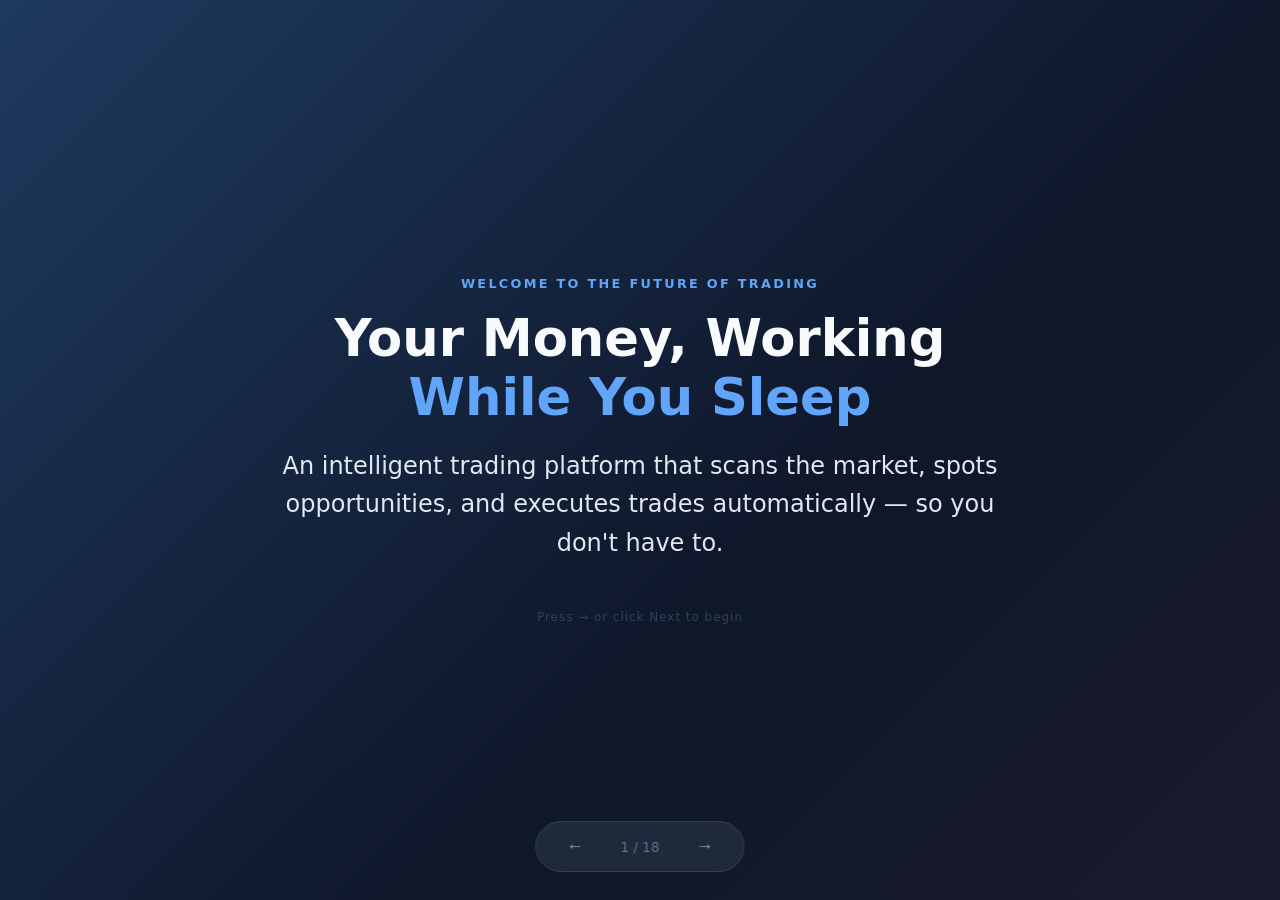
<file: presentations/deck-beginner.html>
<!DOCTYPE html>
<html lang="en">
<head>
<meta charset="UTF-8">
<meta name="viewport" content="width=device-width, initial-scale=1.0">
<title>Trade Advisor – Beginner Deck</title>
<style>
  * { box-sizing: border-box; margin: 0; padding: 0; }

  body {
    font-family: 'Segoe UI', system-ui, sans-serif;
    background: #0f172a;
    color: #f8fafc;
    height: 100vh;
    overflow: hidden;
    user-select: none;
  }

  /* ── slide container ── */
  #deck { width: 100vw; height: 100vh; position: relative; }

  .slide {
    position: absolute; inset: 0;
    display: flex; flex-direction: column;
    justify-content: center; align-items: center;
    padding: 60px 80px;
    opacity: 0; pointer-events: none;
    transition: opacity 0.4s ease;
    text-align: center;
  }
  .slide.active { opacity: 1; pointer-events: all; }

  /* ── backgrounds ── */
  .bg-hero    { background: linear-gradient(135deg, #1e3a5f 0%, #0f172a 60%, #1a1a2e 100%); }
  .bg-problem { background: linear-gradient(135deg, #2d1b1b 0%, #0f172a 60%); }
  .bg-solution{ background: linear-gradient(135deg, #1b2d1b 0%, #0f172a 60%); }
  .bg-feature { background: linear-gradient(135deg, #1e2a4a 0%, #0f172a 60%); }
  .bg-ai      { background: linear-gradient(135deg, #2d1b3d 0%, #0f172a 60%); }
  .bg-safety  { background: linear-gradient(135deg, #1b2d2d 0%, #0f172a 60%); }
  .bg-cta     { background: linear-gradient(135deg, #1e3a1e 0%, #0f172a 60%); }

  /* ── typography ── */
  .eyebrow {
    font-size: 0.8rem; letter-spacing: 0.18em; text-transform: uppercase;
    color: #60a5fa; margin-bottom: 18px; font-weight: 600;
  }
  h1 { font-size: clamp(2rem, 4vw, 3.2rem); font-weight: 800; line-height: 1.15; margin-bottom: 20px; }
  h2 { font-size: clamp(1.6rem, 3vw, 2.4rem); font-weight: 700; line-height: 1.2; margin-bottom: 16px; }
  h3 { font-size: 1.1rem; font-weight: 700; margin-bottom: 8px; color: #93c5fd; }
  p  { font-size: clamp(1rem, 1.6vw, 1.2rem); line-height: 1.7; color: #cbd5e1; max-width: 820px; }
  .big { font-size: clamp(1.2rem, 2.2vw, 1.5rem); color: #e2e8f0; max-width: 760px; line-height: 1.6; }

  .accent { color: #60a5fa; }
  .green  { color: #4ade80; }
  .yellow { color: #fbbf24; }
  .red    { color: #f87171; }
  .purple { color: #c084fc; }

  /* ── tag pill ── */
  .tag {
    display: inline-block; padding: 5px 14px;
    border-radius: 99px; font-size: 0.8rem; font-weight: 600;
    margin: 4px;
  }
  .tag-blue   { background: #1e40af22; border: 1px solid #3b82f6; color: #93c5fd; }
  .tag-green  { background: #16653422; border: 1px solid #22c55e; color: #86efac; }
  .tag-purple { background: #4c1d9522; border: 1px solid #a855f7; color: #d8b4fe; }
  .tag-yellow { background: #78350f22; border: 1px solid #f59e0b; color: #fde68a; }

  /* ── cards ── */
  .cards { display: flex; gap: 24px; margin-top: 32px; flex-wrap: wrap; justify-content: center; width: 100%; }
  .card {
    background: #ffffff0a; border: 1px solid #ffffff18;
    border-radius: 16px; padding: 28px 24px;
    flex: 1; min-width: 200px; max-width: 280px;
    text-align: left; backdrop-filter: blur(6px);
  }
  .card-icon { font-size: 2rem; margin-bottom: 12px; }
  .card p { font-size: 0.9rem; color: #94a3b8; margin-top: 6px; }

  /* ── step flow ── */
  .steps { display: flex; gap: 0; align-items: flex-start; margin-top: 36px; flex-wrap: wrap; justify-content: center; }
  .step { display: flex; flex-direction: column; align-items: center; max-width: 160px; }
  .step-num {
    width: 48px; height: 48px; border-radius: 50%;
    background: #3b82f6; color: white; font-weight: 800; font-size: 1.2rem;
    display: flex; align-items: center; justify-content: center;
    margin-bottom: 12px; flex-shrink: 0;
  }
  .step-label { font-size: 0.9rem; color: #cbd5e1; text-align: center; line-height: 1.4; }
  .step-arrow { font-size: 1.5rem; color: #475569; margin: 0 8px; padding-top: 14px; flex-shrink: 0; }

  /* ── comparison table ── */
  .compare { display: grid; grid-template-columns: 1fr 1fr; gap: 24px; margin-top: 32px; width: 100%; max-width: 800px; }
  .compare-col { background: #ffffff08; border-radius: 16px; padding: 28px; text-align: left; }
  .compare-col h3 { margin-bottom: 16px; }
  .compare-col ul { list-style: none; }
  .compare-col li { padding: 8px 0; border-bottom: 1px solid #ffffff10; font-size: 0.95rem; color: #94a3b8; }
  .compare-col li:last-child { border-bottom: none; }
  .compare-col li::before { margin-right: 8px; }
  .col-bad  li::before { content: "✗"; color: #f87171; }
  .col-good li::before { content: "✓"; color: #4ade80; }

  /* ── stat blocks ── */
  .stats { display: flex; gap: 24px; margin-top: 32px; flex-wrap: wrap; justify-content: center; }
  .stat {
    background: #ffffff0a; border: 1px solid #ffffff18;
    border-radius: 16px; padding: 28px 32px; min-width: 160px;
  }
  .stat-num { font-size: 2.5rem; font-weight: 800; color: #60a5fa; }
  .stat-label { font-size: 0.85rem; color: #64748b; margin-top: 4px; }

  /* ── big quote ── */
  .quote {
    font-size: clamp(1.2rem, 2vw, 1.6rem); font-style: italic;
    color: #e2e8f0; max-width: 760px; line-height: 1.7;
    border-left: 4px solid #3b82f6; padding-left: 28px; text-align: left;
    margin-top: 28px;
  }

  /* ── timeline ── */
  .timeline { display: flex; flex-direction: column; gap: 16px; margin-top: 28px; width: 100%; max-width: 700px; text-align: left; }
  .tl-row { display: flex; align-items: flex-start; gap: 20px; }
  .tl-dot { width: 36px; height: 36px; border-radius: 50%; background: #3b82f6; flex-shrink: 0; display: flex; align-items: center; justify-content: center; font-weight: 700; font-size: 0.85rem; }
  .tl-body h3 { margin-bottom: 4px; font-size: 1rem; color: #e2e8f0; }
  .tl-body p  { font-size: 0.88rem; color: #64748b; margin: 0; }

  /* ── pricing ── */
  .pricing { display: flex; gap: 24px; margin-top: 32px; flex-wrap: wrap; justify-content: center; }
  .plan {
    background: #ffffff08; border: 1px solid #ffffff18;
    border-radius: 20px; padding: 32px 28px; min-width: 220px; max-width: 260px;
    text-align: left; position: relative;
  }
  .plan.featured { border-color: #3b82f6; background: #1e3a8a18; }
  .plan-badge {
    position: absolute; top: -14px; left: 50%; transform: translateX(-50%);
    background: #3b82f6; color: white; font-size: 0.75rem; font-weight: 700;
    padding: 4px 14px; border-radius: 99px; white-space: nowrap;
  }
  .plan-name { font-size: 0.8rem; text-transform: uppercase; letter-spacing: 0.1em; color: #64748b; margin-bottom: 8px; }
  .plan-price { font-size: 2.4rem; font-weight: 800; color: #f8fafc; }
  .plan-price span { font-size: 1rem; font-weight: 400; color: #64748b; }
  .plan-features { list-style: none; margin-top: 20px; }
  .plan-features li { padding: 7px 0; border-bottom: 1px solid #ffffff08; font-size: 0.88rem; color: #94a3b8; }
  .plan-features li::before { content: "✓ "; color: #4ade80; }

  /* ── nav ── */
  #nav {
    position: fixed; bottom: 28px; left: 50%; transform: translateX(-50%);
    display: flex; align-items: center; gap: 16px;
    background: #1e293b; border: 1px solid #334155;
    border-radius: 99px; padding: 10px 20px;
    backdrop-filter: blur(12px); z-index: 100;
  }
  #nav button {
    background: none; border: none; color: #94a3b8;
    font-size: 1.1rem; cursor: pointer; padding: 4px 10px; border-radius: 6px;
    transition: color 0.2s, background 0.2s;
  }
  #nav button:hover { color: #f8fafc; background: #334155; }
  #counter { font-size: 0.85rem; color: #64748b; min-width: 60px; text-align: center; }

  .slide-num {
    position: fixed; top: 24px; right: 32px;
    font-size: 0.75rem; color: #334155; letter-spacing: 0.1em;
  }

  /* ── logo bar ── */
  .logo-bar {
    position: fixed; top: 24px; left: 32px;
    font-size: 0.9rem; font-weight: 700; color: #3b82f6;
    letter-spacing: 0.05em;
  }

  /* progress bar */
  #progress {
    position: fixed; top: 0; left: 0; height: 3px;
    background: #3b82f6; transition: width 0.3s ease;
  }

  /* keyboard hint */
  .hint { font-size: 0.75rem; color: #334155; margin-top: 48px; letter-spacing: 0.08em; }

  /* ── visual blocks ── */
  .icon-row { display: flex; gap: 32px; margin-top: 28px; flex-wrap: wrap; justify-content: center; }
  .icon-block { text-align: center; }
  .icon-block .big-icon { font-size: 3rem; margin-bottom: 10px; }
  .icon-block p { font-size: 0.85rem; color: #64748b; max-width: 120px; margin: 0 auto; }

  .highlight-box {
    background: #1e3a8a22; border: 1px solid #3b82f640;
    border-radius: 16px; padding: 28px 36px; margin-top: 28px;
    max-width: 760px; text-align: left;
  }
  .highlight-box p { color: #93c5fd; font-size: 1.05rem; }

  /* bot diagram */
  .bot-diagram { display: flex; gap: 24px; margin-top: 32px; flex-wrap: wrap; justify-content: center; align-items: center; }
  .bot-box {
    background: #ffffff0a; border: 2px solid;
    border-radius: 16px; padding: 24px 20px; min-width: 180px; max-width: 200px;
    text-align: center;
  }
  .bot-box.entry  { border-color: #3b82f6; }
  .bot-box.exit   { border-color: #f59e0b; }
  .bot-box.brown  { border-color: #4ade80; }
  .bot-box .bot-icon { font-size: 2.2rem; margin-bottom: 10px; }
  .bot-box h3 { font-size: 0.95rem; margin-bottom: 6px; }
  .bot-box p { font-size: 0.8rem; color: #64748b; margin: 0; }
  .bot-arrow { font-size: 1.8rem; color: #334155; }

  @media (max-width: 700px) {
    .slide { padding: 40px 28px; }
    .compare { grid-template-columns: 1fr; }
    .cards { flex-direction: column; align-items: center; }
    .bot-diagram { flex-direction: column; }
  }
</style>
</head>
<body>

<div id="progress"></div>
<div class="logo-bar">Trade Advisor</div>
<div class="slide-num" id="slide-num">01 / 18</div>

<div id="deck">

  <!-- ── 1. HERO ── -->
  <div class="slide bg-hero active">
    <div class="eyebrow">Welcome to the Future of Trading</div>
    <h1>Your Money, Working<br><span class="accent">While You Sleep</span></h1>
    <p class="big">An intelligent trading platform that scans the market, spots opportunities, and executes trades automatically — so you don't have to.</p>
    <div class="hint">Press → or click Next to begin</div>
  </div>

  <!-- ── 2. WHAT IS THE STOCK MARKET ── -->
  <div class="slide bg-feature">
    <div class="eyebrow">Quick Context</div>
    <h2>Stocks: A 30-Second Primer</h2>
    <p class="big">When you buy a share of a company, you own a tiny piece of it. If the company grows, your share is worth more. People trade these shares every day to profit from price movements.</p>
    <div class="cards">
      <div class="card">
        <div class="card-icon">🏢</div>
        <h3>Companies list on exchanges</h3>
        <p>Like Amazon, Apple, Tesla — all publicly traded</p>
      </div>
      <div class="card">
        <div class="card-icon">📈</div>
        <h3>Prices move constantly</h3>
        <p>Driven by news, earnings, sentiment, supply & demand</p>
      </div>
      <div class="card">
        <div class="card-icon">⏰</div>
        <h3>Market hours matter</h3>
        <p>US markets are open 9:30 AM – 4:00 PM EST, Monday–Friday</p>
      </div>
    </div>
  </div>

  <!-- ── 3. THE PROBLEM ── -->
  <div class="slide bg-problem">
    <div class="eyebrow">The Challenge</div>
    <h2>Why Most Retail Traders <span class="red">Struggle</span></h2>
    <div class="compare">
      <div class="compare-col col-bad">
        <h3 class="red">Manual Trading Pitfalls</h3>
        <ul>
          <li>You can't watch 500 stocks at once</li>
          <li>Emotions lead to poor decisions</li>
          <li>Miss entries while at work</li>
          <li>Forget to set stop-losses</li>
          <li>No consistent system</li>
          <li>Exhausting to track exits</li>
        </ul>
      </div>
      <div class="compare-col col-good">
        <h3 class="green">What You Actually Need</h3>
        <ul>
          <li>Scan the whole market instantly</li>
          <li>Rules-based, emotion-free decisions</li>
          <li>Execute trades even when you're away</li>
          <li>Automatic stop-loss protection</li>
          <li>A consistent, tested strategy</li>
          <li>Auto-close positions at the right time</li>
        </ul>
      </div>
    </div>
  </div>

  <!-- ── 4. WHAT IS AUTOMATED TRADING ── -->
  <div class="slide bg-feature">
    <div class="eyebrow">The Concept</div>
    <h2>What Is <span class="accent">Automated Trading?</span></h2>
    <p class="big">It's software that watches the market, applies your rules, and places orders on your behalf — faster and more consistently than any human could.</p>
    <div class="icon-row" style="margin-top: 40px;">
      <div class="icon-block">
        <div class="big-icon">👁️</div>
        <p>Scans thousands of stocks in real time</p>
      </div>
      <div class="icon-block">
        <div class="big-icon">🧠</div>
        <p>Applies rules &amp; AI analysis</p>
      </div>
      <div class="icon-block">
        <div class="big-icon">⚡</div>
        <p>Executes orders in milliseconds</p>
      </div>
      <div class="icon-block">
        <div class="big-icon">🛡️</div>
        <p>Enforces your risk limits</p>
      </div>
    </div>
    <div class="highlight-box">
      <p>Think of it like a <strong>personal trading assistant</strong> that never sleeps, never panics, and never forgets your rules.</p>
    </div>
  </div>

  <!-- ── 5. INTRODUCING TRADE ADVISOR ── -->
  <div class="slide bg-solution">
    <div class="eyebrow">Introducing the Platform</div>
    <h2>Meet <span class="green">Trade Advisor</span></h2>
    <p class="big">A cloud-based SaaS platform that gives regular investors access to professional-grade automated trading tools — without needing to write a single line of code.</p>
    <div class="stats">
      <div class="stat">
        <div class="stat-num">3</div>
        <div class="stat-label">Smart Trading Bots</div>
      </div>
      <div class="stat">
        <div class="stat-num">24/7</div>
        <div class="stat-label">Market Monitoring</div>
      </div>
      <div class="stat">
        <div class="stat-num">AI</div>
        <div class="stat-label">Powered Analysis</div>
      </div>
      <div class="stat">
        <div class="stat-num">1-click</div>
        <div class="stat-label">Strategy Launch</div>
      </div>
    </div>
  </div>

  <!-- ── 6. THREE BOTS ── -->
  <div class="slide bg-feature">
    <div class="eyebrow">Platform Architecture — Simply Explained</div>
    <h2>Three Bots, <span class="accent">One Platform</span></h2>
    <p>Each bot handles a different job. Together they cover the complete trading cycle.</p>
    <div class="bot-diagram">
      <div class="bot-box entry">
        <div class="bot-icon">🎯</div>
        <h3 style="color:#60a5fa">Entry Bot</h3>
        <p>Spots and enters opportunities you specify</p>
      </div>
      <div class="bot-arrow">→</div>
      <div class="bot-box exit">
        <div class="bot-icon">🚪</div>
        <h3 style="color:#fbbf24">Exit Bot</h3>
        <p>Monitors open trades and exits at the right moment</p>
      </div>
      <div class="bot-arrow">→</div>
      <div class="bot-box brown">
        <div class="bot-icon">🤖</div>
        <h3 style="color:#4ade80">BrownBot</h3>
        <p>Fully autonomous — finds, enters, and exits on its own</p>
      </div>
    </div>
  </div>

  <!-- ── 7. ENTRY BOT ── -->
  <div class="slide bg-feature">
    <div class="eyebrow">Bot #1</div>
    <h2><span class="accent">Entry Bot</span> — Your Signal Executor</h2>
    <p class="big">You tell it what stock you're watching and what price to enter at. It watches the market and pulls the trigger the moment conditions are right.</p>
    <div class="cards" style="margin-top: 36px;">
      <div class="card">
        <div class="card-icon">📋</div>
        <h3>You set the rules</h3>
        <p>Symbol, entry price, position size, stop-loss, profit target</p>
      </div>
      <div class="card">
        <div class="card-icon">👁️</div>
        <h3>It watches for you</h3>
        <p>Checks volume, price action, and timing conditions every second</p>
      </div>
      <div class="card">
        <div class="card-icon">✅</div>
        <h3>Executes precisely</h3>
        <p>Places the order instantly when all conditions are met</p>
      </div>
    </div>
  </div>

  <!-- ── 8. EXIT BOT ── -->
  <div class="slide bg-feature">
    <div class="eyebrow">Bot #2</div>
    <h2><span class="yellow">Exit Bot</span> — Your Trade Guardian</h2>
    <p class="big">Once you're in a trade, the Exit Bot watches it non-stop. It automatically closes your position when you hit your target, your stop-loss, or end of day — whichever comes first.</p>
    <div class="cards" style="margin-top: 36px;">
      <div class="card">
        <div class="card-icon">🎯</div>
        <h3>Profit target hit</h3>
        <p>Sells automatically when your price goal is reached</p>
      </div>
      <div class="card">
        <div class="card-icon">🛑</div>
        <h3>Stop-loss protection</h3>
        <p>Cuts the loss before it gets worse — no hesitation</p>
      </div>
      <div class="card">
        <div class="card-icon">🌙</div>
        <h3>End-of-day close</h3>
        <p>Flattens all day trades before market closes — no overnight risk</p>
      </div>
    </div>
  </div>

  <!-- ── 9. BROWNBOT ── -->
  <div class="slide bg-solution">
    <div class="eyebrow">Bot #3 — The Star Feature</div>
    <h2><span class="green">BrownBot</span> — Set It &amp; Forget It</h2>
    <p class="big">BrownBot does everything on its own. It scans the market, finds the best opportunities, manages risk, enters trades, and exits them — all without you touching a button.</p>
    <div class="highlight-box" style="margin-top: 32px; border-color: #4ade8040;">
      <p style="color: #86efac;">Think of BrownBot like hiring a professional trader who works for you 24/7, never gets tired, never gets emotional, and follows your exact rules every single time.</p>
    </div>
    <div class="tags" style="margin-top: 24px;">
      <span class="tag tag-green">Auto-scanning</span>
      <span class="tag tag-green">AI-powered picks</span>
      <span class="tag tag-green">Risk-managed</span>
      <span class="tag tag-green">Day &amp; swing trades</span>
      <span class="tag tag-green">Auto-exit</span>
    </div>
  </div>

  <!-- ── 10. HOW BROWNBOT FINDS STOCKS ── -->
  <div class="slide bg-feature">
    <div class="eyebrow">Under the Hood — Simply Explained</div>
    <h2>How BrownBot Finds <span class="green">Winning Stocks</span></h2>
    <p>Every morning it runs through a multi-step filter to find the best candidates for the day.</p>
    <div class="steps" style="margin-top: 36px;">
      <div class="step">
        <div class="step-num">1</div>
        <div class="step-label">📡 Scans thousands of stocks for <strong>big gap-ups</strong> at market open</div>
      </div>
      <div class="step-arrow">→</div>
      <div class="step">
        <div class="step-num">2</div>
        <div class="step-label">🔍 Applies your filters — price, volume, gap %</div>
      </div>
      <div class="step-arrow">→</div>
      <div class="step">
        <div class="step-num">3</div>
        <div class="step-label">🤖 AI checks if the trade has a good risk/reward</div>
      </div>
      <div class="step-arrow">→</div>
      <div class="step">
        <div class="step-num">4</div>
        <div class="step-label">✅ Enters the trade if everything checks out</div>
      </div>
    </div>
    <div class="highlight-box" style="margin-top: 28px;">
      <p><strong>Gap-up</strong> = a stock opens significantly higher than yesterday's close, often due to good earnings or news — historically a high-probability trade setup.</p>
    </div>
  </div>

  <!-- ── 11. AI PLAYBOOK ── -->
  <div class="slide bg-ai">
    <div class="eyebrow">Powered by Claude AI</div>
    <h2>The <span class="purple">AI Playbook</span></h2>
    <p class="big">Before entering any trade, BrownBot can ask Claude (Anthropic's AI) to evaluate the stock's history, recent sentiment, and risk profile — and recommend whether to go long, short, or skip.</p>
    <div class="cards" style="margin-top: 32px;">
      <div class="card">
        <div class="card-icon">📊</div>
        <h3>Historical pattern check</h3>
        <p>Does this stock historically follow through after gap-ups?</p>
      </div>
      <div class="card">
        <div class="card-icon">💬</div>
        <h3>Sentiment analysis</h3>
        <p>Is the news genuinely bullish or just noise?</p>
      </div>
      <div class="card">
        <div class="card-icon">🎯</div>
        <h3>Custom stop &amp; target</h3>
        <p>AI suggests optimal risk/reward levels for this specific trade</p>
      </div>
    </div>
  </div>

  <!-- ── 12. SAFETY FEATURES ── -->
  <div class="slide bg-safety">
    <div class="eyebrow">Risk Management</div>
    <h2>Built-In <span class="green">Safety Nets</span></h2>
    <p class="big">You set your limits. The platform enforces them — automatically. No discipline needed from you.</p>
    <div class="cards" style="margin-top: 32px;">
      <div class="card">
        <div class="card-icon">🔴</div>
        <h3>Daily Loss Limit</h3>
        <p>If losses reach your limit, the bot stops entering new trades for the day. Automatically.</p>
      </div>
      <div class="card">
        <div class="card-icon">🔢</div>
        <h3>Position Caps</h3>
        <p>Set max open trades (e.g. 5 day trades, 3 swing trades). Never overexposed.</p>
      </div>
      <div class="card">
        <div class="card-icon">🌅</div>
        <h3>EOD Auto-Close</h3>
        <p>All day trades are closed by 3:55 PM — no overnight surprises.</p>
      </div>
      <div class="card">
        <div class="card-icon">🛡️</div>
        <h3>Breakeven Stop</h3>
        <p>Once a trade is profitable enough, the stop-loss moves to your entry price. Locked-in profit.</p>
      </div>
    </div>
  </div>

  <!-- ── 13. SWING TRADING ── -->
  <div class="slide bg-feature">
    <div class="eyebrow">Beyond Day Trading</div>
    <h2><span class="accent">Swing Trading</span> — Hold for Days to Weeks</h2>
    <p class="big">Not every opportunity is a same-day trade. BrownBot also manages swing positions — stocks held for 2–10 days — using AI-graded picks from our daily screening pipeline.</p>
    <div class="cards" style="margin-top: 32px;">
      <div class="card">
        <div class="card-icon">🔍</div>
        <h3>Daily AI-graded picks</h3>
        <p>Claude grades each candidate A / B / C with a bullish, neutral, or bearish bias</p>
      </div>
      <div class="card">
        <div class="card-icon">📅</div>
        <h3>Multi-day management</h3>
        <p>Monitors positions overnight, adjusts stops, exits on target</p>
      </div>
      <div class="card">
        <div class="card-icon">🗓️</div>
        <h3>Earnings protection</h3>
        <p>Automatically exits before a company's earnings announcement to avoid binary risk</p>
      </div>
    </div>
  </div>

  <!-- ── 14. THE DASHBOARD ── -->
  <div class="slide bg-feature">
    <div class="eyebrow">What You See Every Day</div>
    <h2>A <span class="accent">Real-Time Dashboard</span> That Makes Sense</h2>
    <p class="big">No confusing charts or jargon. Your dashboard shows exactly what's happening — positions, P&amp;L, bot status — updated live.</p>
    <div class="icon-row" style="margin-top: 40px;">
      <div class="icon-block">
        <div class="big-icon">💰</div>
        <p>Live P&amp;L — realized &amp; unrealized</p>
      </div>
      <div class="icon-block">
        <div class="big-icon">📋</div>
        <p>Open positions with stop &amp; target</p>
      </div>
      <div class="icon-block">
        <div class="big-icon">📜</div>
        <p>Activity log — every action explained</p>
      </div>
      <div class="icon-block">
        <div class="big-icon">🔔</div>
        <p>Risk status — daily limit usage</p>
      </div>
      <div class="icon-block">
        <div class="big-icon">🕵️</div>
        <p>Today's gap-up candidates</p>
      </div>
    </div>
  </div>

  <!-- ── 15. WHO IS THIS FOR ── -->
  <div class="slide bg-solution">
    <div class="eyebrow">Target Audience</div>
    <h2>Who Is Trade Advisor <span class="green">Built For?</span></h2>
    <div class="cards" style="margin-top: 32px;">
      <div class="card">
        <div class="card-icon">💼</div>
        <h3>Busy Professionals</h3>
        <p>Can't watch markets all day. Want their money working while they work.</p>
      </div>
      <div class="card">
        <div class="card-icon">📚</div>
        <h3>Learning Traders</h3>
        <p>Want to understand market mechanics while the bot executes real trades.</p>
      </div>
      <div class="card">
        <div class="card-icon">🏠</div>
        <h3>Part-time Investors</h3>
        <p>Serious about growing wealth but can't commit to full-time trading.</p>
      </div>
      <div class="card">
        <div class="card-icon">⚙️</div>
        <h3>Systematic Thinkers</h3>
        <p>Love rules and data. Hate emotional, gut-feel decisions.</p>
      </div>
    </div>
  </div>

  <!-- ── 16. GETTING STARTED ── -->
  <div class="slide bg-feature">
    <div class="eyebrow">Getting Started</div>
    <h2>Up and Running in <span class="accent">Minutes</span></h2>
    <div class="timeline">
      <div class="tl-row">
        <div class="tl-dot">1</div>
        <div class="tl-body">
          <h3>Create your account</h3>
          <p>Sign up, choose your subscription plan, verify your email.</p>
        </div>
      </div>
      <div class="tl-row">
        <div class="tl-dot">2</div>
        <div class="tl-body">
          <h3>Connect your broker</h3>
          <p>Link your Alpaca account — the platform handles order execution on your behalf.</p>
        </div>
      </div>
      <div class="tl-row">
        <div class="tl-dot">3</div>
        <div class="tl-body">
          <h3>Configure your risk limits</h3>
          <p>Set max daily loss, max open positions, trade size. We'll default to conservative settings.</p>
        </div>
      </div>
      <div class="tl-row">
        <div class="tl-dot">4</div>
        <div class="tl-body">
          <h3>Start BrownBot</h3>
          <p>Click "Start" and the bot begins scanning. No further action needed.</p>
        </div>
      </div>
      <div class="tl-row">
        <div class="tl-dot">5</div>
        <div class="tl-body">
          <h3>Watch and learn</h3>
          <p>Monitor the activity log. Adjust settings over time as you get comfortable.</p>
        </div>
      </div>
    </div>
  </div>

  <!-- ── 17. PRICING ── -->
  <div class="slide bg-hero">
    <div class="eyebrow">Simple Pricing</div>
    <h2>Plans That <span class="accent">Grow With You</span></h2>
    <div class="pricing">
      <div class="plan">
        <div class="plan-name">Starter</div>
        <div class="plan-price">Free <span>/ 14-day trial</span></div>
        <ul class="plan-features">
          <li>Gap-up scanner</li>
          <li>Entry Bot (manual symbols)</li>
          <li>Exit Bot</li>
          <li>Basic dashboard</li>
          <li>Community support</li>
        </ul>
      </div>
      <div class="plan featured">
        <div class="plan-badge">Most Popular</div>
        <div class="plan-name">Yogi</div>
        <div class="plan-price">Pro <span>/ month</span></div>
        <ul class="plan-features">
          <li>Everything in Starter</li>
          <li>BrownBot (full autonomy)</li>
          <li>AI Playbook</li>
          <li>Swing trading module</li>
          <li>Advanced risk controls</li>
          <li>Priority support</li>
        </ul>
      </div>
      <div class="plan">
        <div class="plan-name">Enterprise</div>
        <div class="plan-price">Custom</div>
        <ul class="plan-features">
          <li>Everything in Yogi</li>
          <li>Multi-account support</li>
          <li>Custom strategy config</li>
          <li>Dedicated onboarding</li>
          <li>SLA guarantee</li>
        </ul>
      </div>
    </div>
  </div>

  <!-- ── 18. CTA ── -->
  <div class="slide bg-cta">
    <div class="eyebrow">Take the Next Step</div>
    <h1>Ready to Let Your<br><span class="green">Money Work Harder?</span></h1>
    <p class="big">Trade Advisor removes the complexity, the emotions, and the manual effort from trading. Start your free trial today — no code, no setup headaches.</p>
    <div class="tags" style="margin-top: 32px;">
      <span class="tag tag-green">✓ Free 14-day trial</span>
      <span class="tag tag-green">✓ No credit card required</span>
      <span class="tag tag-green">✓ Cancel anytime</span>
    </div>
    <div class="quote" style="margin-top: 36px; border-color: #4ade80;">
      "The best trading system is the one you actually stick to." — and this one sticks to it for you.
    </div>
  </div>

</div><!-- /deck -->

<div id="nav">
  <button id="prev" title="Previous (←)">&#8592;</button>
  <span id="counter">1 / 18</span>
  <button id="next" title="Next (→)">&#8594;</button>
</div>

<script>
  const slides = document.querySelectorAll('.slide');
  const total  = slides.length;
  let cur = 0;

  function go(n) {
    slides[cur].classList.remove('active');
    cur = (n + total) % total;
    slides[cur].classList.add('active');
    document.getElementById('counter').textContent  = `${cur + 1} / ${total}`;
    document.getElementById('slide-num').textContent = String(cur + 1).padStart(2,'0') + ' / ' + String(total).padStart(2,'0');
    document.getElementById('progress').style.width = `${((cur + 1) / total) * 100}%`;
  }

  document.getElementById('next').onclick = () => go(cur + 1);
  document.getElementById('prev').onclick = () => go(cur - 1);

  document.addEventListener('keydown', e => {
    if (e.key === 'ArrowRight' || e.key === 'ArrowDown' || e.key === ' ') { e.preventDefault(); go(cur + 1); }
    if (e.key === 'ArrowLeft'  || e.key === 'ArrowUp')  { e.preventDefault(); go(cur - 1); }
  });

  // touch swipe
  let tx = 0;
  document.addEventListener('touchstart', e => { tx = e.touches[0].clientX; });
  document.addEventListener('touchend',   e => {
    const dx = e.changedTouches[0].clientX - tx;
    if (Math.abs(dx) > 50) dx < 0 ? go(cur + 1) : go(cur - 1);
  });

  go(0);
</script>
</body>
</html>
</file>
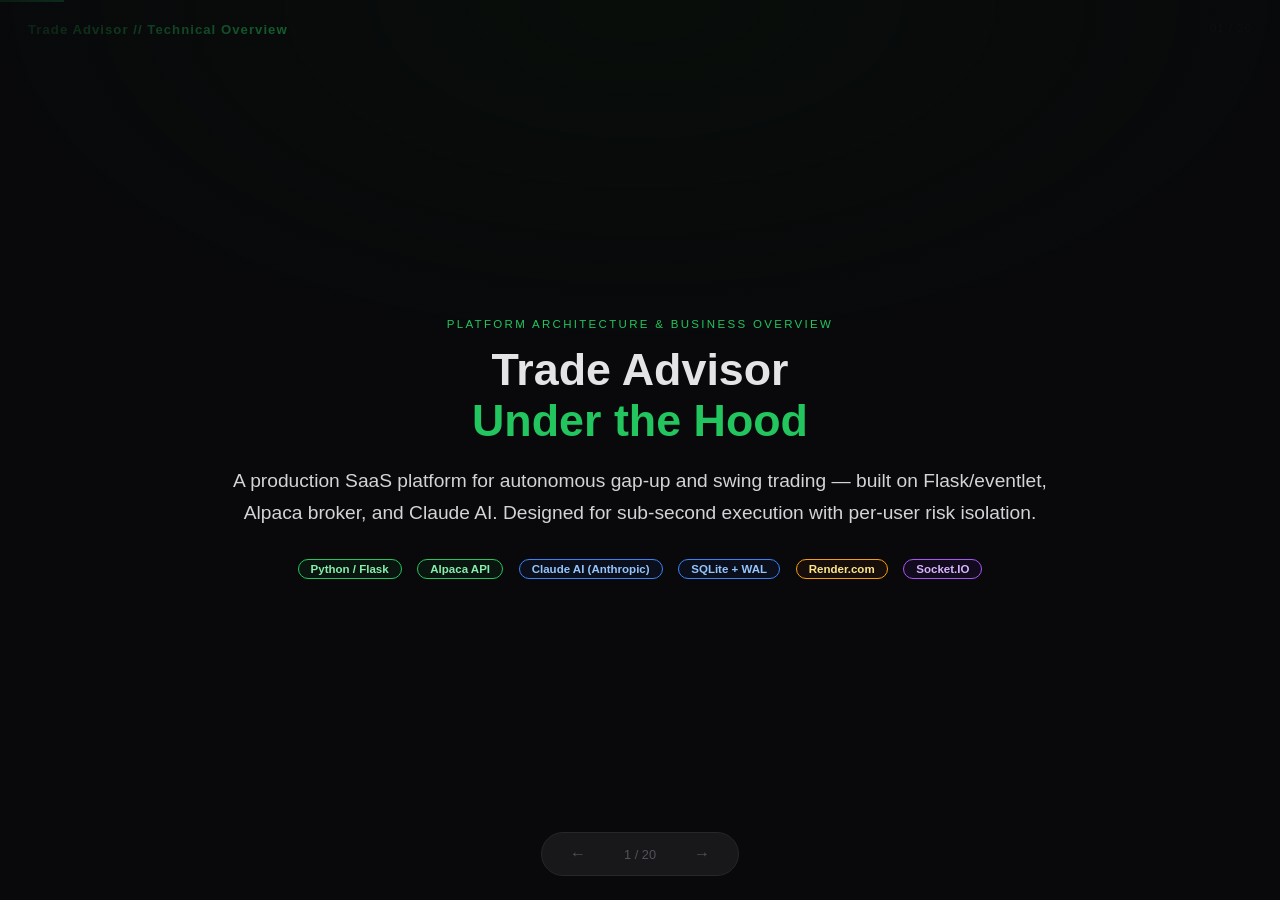
<file: presentations/deck-professional.html>
<!DOCTYPE html>
<html lang="en">
<head>
<meta charset="UTF-8">
<meta name="viewport" content="width=device-width, initial-scale=1.0">
<title>Trade Advisor – Professional / Technical Deck</title>
<style>
  * { box-sizing: border-box; margin: 0; padding: 0; }

  body {
    font-family: 'Cascadia Code', 'Fira Code', 'Consolas', monospace;
    background: #09090b;
    color: #e4e4e7;
    height: 100vh;
    overflow: hidden;
    user-select: none;
  }

  /* ── slides ── */
  #deck { width: 100vw; height: 100vh; position: relative; }
  .slide {
    position: absolute; inset: 0;
    display: flex; flex-direction: column;
    justify-content: center; align-items: center;
    padding: 56px 80px;
    opacity: 0; pointer-events: none;
    transition: opacity 0.35s ease;
    text-align: center;
  }
  .slide.active { opacity: 1; pointer-events: all; }

  /* ── backgrounds ── */
  .bg-hero   { background: radial-gradient(ellipse 80% 60% at 50% 0%, #052e0620 0%, #09090b 70%); }
  .bg-dark   { background: #09090b; }
  .bg-arch   { background: radial-gradient(ellipse 80% 50% at 20% 50%, #0c1a2e 0%, #09090b 60%); }
  .bg-risk   { background: radial-gradient(ellipse 80% 50% at 80% 50%, #1a0c0c 0%, #09090b 60%); }
  .bg-ai     { background: radial-gradient(ellipse 80% 50% at 50% 100%, #130c1a 0%, #09090b 60%); }
  .bg-data   { background: radial-gradient(ellipse 80% 50% at 10% 30%, #0c1a14 0%, #09090b 60%); }
  .bg-biz    { background: radial-gradient(ellipse 80% 50% at 90% 70%, #1a1a0c 0%, #09090b 60%); }

  /* ── type ── */
  .eyebrow {
    font-size: 0.72rem; letter-spacing: 0.2em; text-transform: uppercase;
    color: #22c55e; margin-bottom: 14px; font-family: 'Segoe UI', sans-serif;
  }
  h1 { font-size: clamp(1.8rem, 3.5vw, 3rem); font-weight: 800; line-height: 1.15; margin-bottom: 18px;
       font-family: 'Segoe UI', sans-serif; }
  h2 { font-size: clamp(1.5rem, 2.5vw, 2.2rem); font-weight: 700; line-height: 1.2; margin-bottom: 14px;
       font-family: 'Segoe UI', sans-serif; }
  h3 { font-size: 0.95rem; font-weight: 700; margin-bottom: 6px; color: #86efac; font-family: 'Segoe UI', sans-serif; }
  p  { font-size: clamp(0.9rem, 1.4vw, 1.05rem); line-height: 1.7; color: #a1a1aa; max-width: 860px;
       font-family: 'Segoe UI', sans-serif; }
  .big { font-size: clamp(1rem, 1.7vw, 1.2rem); color: #d4d4d8; max-width: 820px;
         line-height: 1.65; font-family: 'Segoe UI', sans-serif; }

  .accent { color: #22c55e; }
  .blue   { color: #60a5fa; }
  .yellow { color: #fbbf24; }
  .red    { color: #f87171; }
  .purple { color: #c084fc; }
  .dim    { color: #52525b; }

  /* ── code blocks ── */
  .code-block {
    background: #18181b; border: 1px solid #27272a;
    border-radius: 12px; padding: 20px 28px; margin-top: 20px;
    text-align: left; font-size: clamp(0.78rem, 1.1vw, 0.92rem);
    line-height: 1.7; color: #a1a1aa; max-width: 820px; width: 100%;
    white-space: pre; overflow-x: auto;
  }
  .code-block .kw  { color: #f472b6; }
  .code-block .fn  { color: #60a5fa; }
  .code-block .st  { color: #86efac; }
  .code-block .cm  { color: #3f3f46; }
  .code-block .nm  { color: #fbbf24; }
  .code-block .op  { color: #94a3b8; }

  /* ── table ── */
  table { border-collapse: collapse; width: 100%; max-width: 900px; margin-top: 24px;
          font-size: 0.88rem; font-family: 'Segoe UI', sans-serif; }
  th { background: #18181b; color: #22c55e; padding: 10px 16px; text-align: left;
       font-size: 0.75rem; text-transform: uppercase; letter-spacing: 0.1em;
       border-bottom: 1px solid #27272a; }
  td { padding: 10px 16px; border-bottom: 1px solid #18181b; color: #a1a1aa; vertical-align: top; }
  tr:hover td { background: #18181b33; }
  td strong { color: #e4e4e7; font-weight: 600; }
  td .badge {
    display: inline-block; padding: 2px 10px; border-radius: 99px;
    font-size: 0.72rem; font-weight: 700; margin-right: 4px;
  }
  .b-green  { background: #16653430; border: 1px solid #22c55e; color: #86efac; }
  .b-blue   { background: #1e3a8a30; border: 1px solid #3b82f6; color: #93c5fd; }
  .b-yellow { background: #78350f30; border: 1px solid #f59e0b; color: #fde68a; }
  .b-purple { background: #4c1d9530; border: 1px solid #a855f7; color: #d8b4fe; }
  .b-red    { background: #7f1d1d30; border: 1px solid #ef4444; color: #fca5a5; }

  /* ── cards ── */
  .cards { display: flex; gap: 16px; margin-top: 24px; flex-wrap: wrap; justify-content: center; width: 100%; }
  .card {
    background: #18181b; border: 1px solid #27272a;
    border-radius: 12px; padding: 22px 20px;
    flex: 1; min-width: 180px; max-width: 260px; text-align: left;
  }
  .card-icon { font-size: 1.5rem; margin-bottom: 10px; }
  .card p { font-size: 0.82rem; color: #71717a; margin-top: 4px; }

  /* ── architecture diagram ── */
  .arch { display: flex; flex-direction: column; gap: 0; align-items: center; margin-top: 20px; }
  .arch-row { display: flex; gap: 12px; align-items: center; justify-content: center; }
  .arch-box {
    background: #18181b; border: 1px solid;
    border-radius: 10px; padding: 14px 20px; font-size: 0.82rem;
    font-family: 'Segoe UI', sans-serif; text-align: center; min-width: 130px;
  }
  .arch-box .sub { font-size: 0.68rem; color: #52525b; margin-top: 4px; }
  .arch-arrow { color: #27272a; font-size: 1.2rem; }
  .arch-arrow-down { color: #27272a; font-size: 1.2rem; margin: 4px 0; }
  .border-green  { border-color: #22c55e44; }
  .border-blue   { border-color: #3b82f644; }
  .border-yellow { border-color: #f59e0b44; }
  .border-purple { border-color: #a855f744; }
  .border-gray   { border-color: #27272a; }

  /* ── timeline ── */
  .pipeline { display: flex; gap: 0; align-items: flex-start; margin-top: 24px; flex-wrap: wrap; justify-content: center; }
  .pipe-step { display: flex; flex-direction: column; align-items: center; max-width: 140px; }
  .pipe-num {
    width: 40px; height: 40px; border-radius: 50%;
    background: #18181b; border: 2px solid #22c55e;
    color: #22c55e; font-weight: 800; font-size: 1rem;
    display: flex; align-items: center; justify-content: center;
    margin-bottom: 10px; flex-shrink: 0;
  }
  .pipe-label { font-size: 0.78rem; color: #71717a; text-align: center; line-height: 1.4;
                font-family: 'Segoe UI', sans-serif; }
  .pipe-arrow { font-size: 1.2rem; color: #27272a; padding-top: 12px; flex-shrink: 0; margin: 0 6px; }

  /* ── stats ── */
  .stats { display: flex; gap: 20px; margin-top: 24px; flex-wrap: wrap; justify-content: center; }
  .stat {
    background: #18181b; border: 1px solid #27272a;
    border-radius: 12px; padding: 22px 28px; min-width: 130px;
  }
  .stat-num { font-size: 2rem; font-weight: 800; color: #22c55e; }
  .stat-label { font-size: 0.75rem; color: #52525b; margin-top: 4px; font-family: 'Segoe UI', sans-serif; }

  /* ── comparison ── */
  .two-col { display: grid; grid-template-columns: 1fr 1fr; gap: 20px; margin-top: 24px; max-width: 900px; width: 100%; }
  .col-box { background: #18181b; border: 1px solid #27272a; border-radius: 12px; padding: 24px; text-align: left; }
  .col-box h3 { margin-bottom: 14px; }
  .col-box ul { list-style: none; }
  .col-box li { padding: 7px 0; border-bottom: 1px solid #27272a20; font-size: 0.85rem;
                color: #71717a; font-family: 'Segoe UI', sans-serif; }
  .col-box li:last-child { border-bottom: none; }

  /* ── risk meter ── */
  .risk-row { display: flex; gap: 20px; margin-top: 24px; flex-wrap: wrap; justify-content: center; }
  .risk-box { background: #18181b; border: 1px solid #27272a; border-radius: 12px; padding: 20px 24px; min-width: 200px; text-align: left; }
  .risk-box h3 { font-size: 0.85rem; margin-bottom: 10px; }
  .risk-bar-bg { background: #27272a; border-radius: 4px; height: 6px; margin: 8px 0; }
  .risk-bar    { height: 6px; border-radius: 4px; }
  .risk-val { font-size: 0.75rem; color: #52525b; font-family: 'Segoe UI', sans-serif; }

  /* ── roadmap ── */
  .roadmap { display: flex; gap: 16px; margin-top: 24px; flex-wrap: wrap; justify-content: center; }
  .roadmap-col { background: #18181b; border: 1px solid #27272a; border-radius: 12px; padding: 22px; min-width: 200px; max-width: 240px; text-align: left; }
  .roadmap-col .phase { font-size: 0.68rem; text-transform: uppercase; letter-spacing: 0.15em; margin-bottom: 12px; font-family: 'Segoe UI', sans-serif; }
  .roadmap-col ul { list-style: none; }
  .roadmap-col li { font-size: 0.82rem; color: #71717a; padding: 5px 0; font-family: 'Segoe UI', sans-serif; }
  .roadmap-col li::before { margin-right: 6px; }
  .done li::before { content: "✓"; color: #22c55e; }
  .in-prog li::before { content: "◎"; color: #fbbf24; }
  .planned li::before { content: "○"; color: #52525b; }

  /* ── nav ── */
  #nav {
    position: fixed; bottom: 24px; left: 50%; transform: translateX(-50%);
    display: flex; align-items: center; gap: 14px;
    background: #18181b; border: 1px solid #27272a;
    border-radius: 99px; padding: 8px 18px; z-index: 100;
  }
  #nav button {
    background: none; border: none; color: #52525b;
    font-size: 1rem; cursor: pointer; padding: 4px 10px; border-radius: 6px;
    transition: color 0.2s, background 0.2s;
  }
  #nav button:hover { color: #e4e4e7; background: #27272a; }
  #counter { font-size: 0.8rem; color: #52525b; min-width: 60px; text-align: center; font-family: 'Segoe UI', sans-serif; }

  .slide-num {
    position: fixed; top: 22px; right: 28px;
    font-size: 0.7rem; color: #27272a; letter-spacing: 0.1em; font-family: 'Segoe UI', sans-serif;
  }
  .logo-bar {
    position: fixed; top: 22px; left: 28px;
    font-size: 0.82rem; font-weight: 700; color: #22c55e;
    letter-spacing: 0.08em; font-family: 'Segoe UI', sans-serif;
  }
  #progress { position: fixed; top: 0; left: 0; height: 2px; background: #22c55e; transition: width 0.3s ease; }

  .tag {
    display: inline-block; padding: 3px 12px; border-radius: 99px;
    font-size: 0.72rem; font-weight: 700; margin: 3px;
    font-family: 'Segoe UI', sans-serif;
  }
  .tag-g { background: #16653420; border: 1px solid #22c55e; color: #86efac; }
  .tag-b { background: #1e3a8a20; border: 1px solid #3b82f6; color: #93c5fd; }
  .tag-p { background: #4c1d9520; border: 1px solid #a855f7; color: #d8b4fe; }
  .tag-y { background: #78350f20; border: 1px solid #f59e0b; color: #fde68a; }

  .highlight {
    background: #18181b; border: 1px solid #22c55e30;
    border-radius: 12px; padding: 20px 28px; margin-top: 20px;
    max-width: 820px; text-align: left;
  }
  .highlight p { color: #86efac; font-size: 1rem; font-family: 'Segoe UI', sans-serif; }

  @media (max-width: 720px) {
    .slide { padding: 36px 24px; }
    .two-col { grid-template-columns: 1fr; }
    .cards { flex-direction: column; align-items: center; }
  }
</style>
</head>
<body>

<div id="progress"></div>
<div class="logo-bar">Trade Advisor // Technical Overview</div>
<div class="slide-num" id="slide-num">01 / 20</div>

<div id="deck">

  <!-- ── 1. TITLE ── -->
  <div class="slide bg-hero active">
    <div class="eyebrow">Platform Architecture & Business Overview</div>
    <h1>Trade Advisor<br><span class="accent">Under the Hood</span></h1>
    <p class="big">A production SaaS platform for autonomous gap-up and swing trading — built on Flask/eventlet, Alpaca broker, and Claude AI. Designed for sub-second execution with per-user risk isolation.</p>
    <div style="margin-top: 28px;">
      <span class="tag tag-g">Python / Flask</span>
      <span class="tag tag-g">Alpaca API</span>
      <span class="tag tag-b">Claude AI (Anthropic)</span>
      <span class="tag tag-b">SQLite + WAL</span>
      <span class="tag tag-y">Render.com</span>
      <span class="tag tag-p">Socket.IO</span>
    </div>
  </div>

  <!-- ── 2. ARCHITECTURE OVERVIEW ── -->
  <div class="slide bg-arch">
    <div class="eyebrow">System Architecture</div>
    <h2>Single-Process <span class="accent">Event-Driven Backend</span></h2>
    <p>One Flask + eventlet process. No task queue. Background loops are daemon threads. All state flows through a module-level singleton DB manager.</p>
    <div class="arch" style="margin-top: 28px;">
      <div class="arch-row">
        <div class="arch-box border-blue">Browser / Vue 3 CDN<div class="sub">Vanilla JS + Tailwind</div></div>
        <div class="arch-arrow">←→</div>
        <div class="arch-box border-purple">Socket.IO<div class="sub">real-time push</div></div>
        <div class="arch-arrow">←→</div>
        <div class="arch-box border-blue">Flask REST API<div class="sub">app.py ~9,600 lines</div></div>
      </div>
      <div class="arch-arrow-down">↕</div>
      <div class="arch-row">
        <div class="arch-box border-green">BrownBot Threads<div class="sub">Scanner 30s · Exits 2s</div></div>
        <div class="arch-arrow">·</div>
        <div class="arch-box border-yellow">Entry/Exit Bot<div class="sub">DAS or Alpaca</div></div>
        <div class="arch-arrow">·</div>
        <div class="arch-box border-gray">Gap-Up Monitor<div class="sub">120s cycle</div></div>
      </div>
      <div class="arch-arrow-down">↕</div>
      <div class="arch-row">
        <div class="arch-box border-blue">SQLite DB<div class="sub">db_manager singleton</div></div>
        <div class="arch-arrow">·</div>
        <div class="arch-box border-green">Alpaca API<div class="sub">broker + market data</div></div>
        <div class="arch-arrow">·</div>
        <div class="arch-box border-purple">Anthropic API<div class="sub">Claude for AI analysis</div></div>
      </div>
    </div>
  </div>

  <!-- ── 3. THREE-BOT DESIGN ── -->
  <div class="slide bg-dark">
    <div class="eyebrow">Bot Design</div>
    <h2>Three Isolated <span class="accent">Trading Engines</span></h2>
    <table>
      <tr>
        <th>Bot</th>
        <th>Location</th>
        <th>Trigger</th>
        <th>Loop</th>
        <th>State</th>
      </tr>
      <tr>
        <td><strong>Entry Bot</strong></td>
        <td>app.py — <code>_tracking_loop()</code></td>
        <td>User submits symbol + params via UI</td>
        <td><span class="badge b-blue">1 s (day)</span> <span class="badge b-green">instant (swing)</span></td>
        <td>In-memory globals + DB</td>
      </tr>
      <tr>
        <td><strong>Exit Bot</strong></td>
        <td>bot/trading_bot.py — <code>TradingBot</code></td>
        <td>"Start Bot" in UI</td>
        <td><span class="badge b-blue">5 s (day)</span> <span class="badge b-green">60 s (swing)</span></td>
        <td>TradingBot instance attrs + DB</td>
      </tr>
      <tr>
        <td><strong>BrownBot</strong></td>
        <td>app.py — scanner + exit loops</td>
        <td>"Start" in BrownBot tab (per user)</td>
        <td><span class="badge b-yellow">Scanner 30 s</span> <span class="badge b-red">Exits 2 s</span></td>
        <td>BrownBotSession per user + DB</td>
      </tr>
    </table>
    <div class="highlight" style="margin-top: 20px;">
      <p>Bots share <strong>zero state</strong>. BrownBot positions go to <code>brown_positions</code> table; Entry/Exit Bot positions go to <code>positions</code> table. Modifying one bot cannot break another.</p>
    </div>
  </div>

  <!-- ── 4. BROWNBOT INTERNALS ── -->
  <div class="slide bg-arch">
    <div class="eyebrow">BrownBot — Core Design</div>
    <h2>Per-User Session <span class="accent">Isolation</span></h2>
    <p>Each user who starts BrownBot gets an independent <code>BrownBotSession</code> dataclass. No global mutable state is shared between users.</p>
    <div class="code-block"><span class="kw">@dataclass</span>
<span class="kw">class</span> <span class="fn">BrownBotSession</span>:
    active_positions: <span class="fn">dict</span>          <span class="cm"># symbol → position dict</span>
    stats:            <span class="fn">dict</span>          <span class="cm"># entry/exit counts per type</span>
    logs:             <span class="fn">list</span>          <span class="cm"># last 100 activity entries</span>
    playbook_cache:   <span class="fn">dict</span>          <span class="cm"># symbol → AI playbook result</span>
    playbook_pending: <span class="fn">set</span>           <span class="cm"># symbols being fetched in background</span>
    playbook_failed:  <span class="fn">set</span>           <span class="cm"># symbols to skip on retry</span>
    lock:             threading.<span class="fn">Lock</span>  <span class="cm"># guards concurrent access</span>

<span class="cm"># factory — creates if not exists, never returns stale state</span>
session = <span class="fn">_get_brown_session</span>(user_id)</div>
  </div>

  <!-- ── 5. ENTRY PIPELINE ── -->
  <div class="slide bg-data">
    <div class="eyebrow">BrownBot Day Trade Pipeline</div>
    <h2>Entry Decision <span class="accent">Waterfall</span></h2>
    <p>Every 30 s the scanner loop evaluates candidates against an ordered set of gates. First gate failure = skip.</p>
    <div class="pipeline" style="margin-top: 28px;">
      <div class="pipe-step">
        <div class="pipe-num">1</div>
        <div class="pipe-label">Gap-up snapshot<br><span style="color:#22c55e">real_time_gap_ups</span></div>
      </div>
      <div class="pipe-arrow">→</div>
      <div class="pipe-step">
        <div class="pipe-num">2</div>
        <div class="pipe-label">Scanner filter<br>gap%, price, vol, float</div>
      </div>
      <div class="pipe-arrow">→</div>
      <div class="pipe-step">
        <div class="pipe-num">3</div>
        <div class="pipe-label">Intraday signals<br>VWAP, candle, ext%</div>
      </div>
      <div class="pipe-arrow">→</div>
      <div class="pipe-step">
        <div class="pipe-num">4</div>
        <div class="pipe-label">AI Playbook<br>(if enabled)</div>
      </div>
      <div class="pipe-arrow">→</div>
      <div class="pipe-step">
        <div class="pipe-num">5</div>
        <div class="pipe-label">RiskManager<br>can_enter()</div>
      </div>
      <div class="pipe-arrow">→</div>
      <div class="pipe-step">
        <div class="pipe-num">6</div>
        <div class="pipe-label">Buying power<br>equity × pct%</div>
      </div>
      <div class="pipe-arrow">→</div>
      <div class="pipe-step">
        <div class="pipe-num">✓</div>
        <div class="pipe-label" style="color:#22c55e">place_das_order()<br>→ Alpaca</div>
      </div>
    </div>
    <table style="margin-top: 20px;">
      <tr><th>Gate</th><th>Config Key</th><th>Default</th><th>Behaviour</th></tr>
      <tr><td>Gap %</td><td><code>min_gap_pct</code></td><td><strong>25%</strong></td><td>Skip if gap below threshold</td></tr>
      <tr><td>Price</td><td><code>min_price</code> / <code>max_price</code></td><td><strong>$1 – $50</strong></td><td>Skip if out of range</td></tr>
      <tr><td>Volume</td><td><code>min_volume_m</code></td><td><strong>10M shares</strong></td><td>Skip if pre-market vol too low</td></tr>
      <tr><td>Float</td><td><code>float_operator</code> + <code>max_float_m</code></td><td><strong>≥ 5M</strong></td><td>Configurable operator (≥ / ≤)</td></tr>
    </table>
  </div>

  <!-- ── 6. AI PLAYBOOK GATE ── -->
  <div class="slide bg-ai">
    <div class="eyebrow">Claude AI Integration</div>
    <h2>AI Playbook — <span class="purple">Deferred Entry Pattern</span></h2>
    <p>To avoid blocking the 30 s scanner loop, AI evaluation is async. Entry is deliberately deferred by one full scan cycle.</p>
    <div class="code-block"><span class="cm"># Scan cycle N — first encounter</span>
<span class="kw">if</span> symbol <span class="kw">not in</span> session.playbook_cache:
    <span class="kw">if</span> symbol <span class="kw">not in</span> session.playbook_pending:
        <span class="fn">threading.Thread</span>(target=<span class="fn">_fetch_and_cache_playbook</span>, ...).start()
        session.playbook_pending.add(symbol)
    <span class="kw">continue</span>  <span class="cm"># skip this cycle — wait for AI result</span>

<span class="cm"># Scan cycle N+1 — AI result is cached</span>
result = session.playbook_cache[symbol]
<span class="kw">if</span> result[<span class="st">'bias'</span>] == <span class="st">'Short'</span> <span class="kw">and</span> result[<span class="st">'confidence'</span>] == <span class="st">'High'</span>:
    <span class="kw">continue</span>  <span class="cm"># skip — AI says historically bearish</span>

<span class="cm"># Override stop/target with AI-suggested percentages</span>
stop_pct   = result.get(<span class="st">'stop_pct'</span>,   config[<span class="st">'day_stop_pct'</span>])
target_pct = result.get(<span class="st">'target_pct'</span>, config[<span class="st">'day_target_pct'</span>])</div>
    <div style="margin-top: 16px;">
      <span class="tag tag-p">Model: claude-sonnet-4-6</span>
      <span class="tag tag-g">Cached per symbol per session</span>
      <span class="tag tag-b">Failed symbols added to skip-set</span>
    </div>
  </div>

  <!-- ── 7. EXIT PIPELINE ── -->
  <div class="slide bg-dark">
    <div class="eyebrow">Exit Logic</div>
    <h2>Exit Priority <span class="accent">Order</span></h2>
    <p>Checks run every 2 s per position. Conditions are evaluated in strict priority order — first match wins.</p>
    <table style="margin-top: 20px;">
      <tr><th>Priority</th><th>Condition</th><th>Type</th><th>Trigger</th></tr>
      <tr>
        <td><strong>1</strong></td>
        <td>Profit target</td>
        <td><span class="badge b-green">Both</span></td>
        <td>price ≥ entry × (1 + target_pct%)</td>
      </tr>
      <tr>
        <td><strong>2</strong></td>
        <td>Stop loss</td>
        <td><span class="badge b-green">Both</span></td>
        <td>price ≤ stop price (or breakeven stop)</td>
      </tr>
      <tr>
        <td><strong>3</strong></td>
        <td>EOD flatten</td>
        <td><span class="badge b-blue">Day only</span></td>
        <td>ET time ≥ day_eod_exit_time (default 15:55)</td>
      </tr>
      <tr>
        <td><strong>4</strong></td>
        <td>Max hold days</td>
        <td><span class="badge b-yellow">Swing only</span></td>
        <td>hold_days ≥ swing_max_hold_days</td>
      </tr>
      <tr>
        <td><strong>5</strong></td>
        <td>Earnings protection</td>
        <td><span class="badge b-yellow">Swing only</span></td>
        <td>earnings within swing_earnings_exit_days</td>
      </tr>
    </table>
    <div class="highlight" style="margin-top: 16px;">
      <p><strong>Breakeven stop:</strong> once price reaches <code>breakeven_trigger_pct</code>% toward target, stop is moved to entry price. Sets <code>_at_breakeven = True</code> flag shown as "BE" badge in UI.</p>
    </div>
  </div>

  <!-- ── 8. RISK MANAGER ── -->
  <div class="slide bg-risk">
    <div class="eyebrow">bot/risk_manager.py</div>
    <h2>Risk Manager — <span class="red">Circuit Breaker Design</span></h2>
    <p>Instantiated from <code>brown_bot_config</code> at bot start. Stateless — all decisions are computed from live inputs on each call.</p>
    <div class="code-block"><span class="kw">def</span> <span class="fn">can_enter</span>(self, symbol, position_type, active_positions, unrealized_pnl=<span class="nm">0.0</span>):
    realized = self.<span class="fn">_get_daily_pnl</span>()  <span class="cm"># DB query → brown_positions today</span>
    total    = realized + unrealized_pnl

    <span class="cm"># Circuit breaker — both components count</span>
    <span class="kw">if</span> total &lt;= self.max_daily_loss:
        <span class="kw">return</span> <span class="nm">False</span>, <span class="st">f"Daily loss limit hit: realized {realized:.2f} unrealized {unrealized_pnl:.2f}"</span>

    <span class="cm"># Slot cap — exit-pending positions excluded from count</span>
    active_day = <span class="fn">sum</span>(<span class="nm">1</span> <span class="kw">for</span> p <span class="kw">in</span> positions.values()
                     <span class="kw">if</span> p[<span class="st">'position_type'</span>] <span class="kw">in</span> (<span class="st">'day'</span>, <span class="st">'brown_day'</span>)
                     <span class="kw">and not</span> p.get(<span class="st">'_exit_pending'</span>))
    <span class="kw">if</span> position_type == <span class="st">'day'</span> <span class="kw">and</span> active_day &gt;= self.max_concurrent_day:
        <span class="kw">return</span> <span class="nm">False</span>, <span class="st">"Max day positions reached"</span>

    <span class="kw">return</span> <span class="nm">True</span>, <span class="st">""</span></div>
    <div style="margin-top: 14px;">
      <span class="tag tag-b">Positive loss input normalised to negative automatically</span>
      <span class="tag tag-g">22 unit tests covering all branches</span>
    </div>
  </div>

  <!-- ── 9. GAP-UP DATA PIPELINE ── -->
  <div class="slide bg-data">
    <div class="eyebrow">Data Pipeline</div>
    <h2>Gap-Up Detection — <span class="accent">Single Source of Truth</span></h2>
    <p><code>gap_up_detector.py → get_gap_up_stocks_for_frontend()</code> is the only fetch path. BrownBot, the frontend, and the monitor loop all read from one source.</p>
    <table style="margin-top: 20px;">
      <tr><th>Session Window</th><th>Primary Source</th><th>Cache TTL</th><th>Stale Guard</th></tr>
      <tr>
        <td>pre_market / closed</td>
        <td>yfinance day_gainers</td>
        <td>300 s</td>
        <td>—</td>
      </tr>
      <tr>
        <td>open 09:30–09:31 ET</td>
        <td>yfinance (forced)</td>
        <td>30 s</td>
        <td><strong>Stale-window guard</strong> — Alpaca movers resets at 09:30, returns prior day until ~09:32</td>
      </tr>
      <tr>
        <td>open ≥ 09:32 ET</td>
        <td>Alpaca movers + most-actives + universe scan (10K symbols)</td>
        <td>30 s</td>
        <td>—</td>
      </tr>
      <tr>
        <td>after_hours</td>
        <td>DB snapshot + universe scan</td>
        <td>300 s</td>
        <td>—</td>
      </tr>
    </table>
    <div class="highlight" style="margin-top: 16px;">
      <p><strong>Universe scan is non-blocking:</strong> 10–20 s for ~10K symbols. Cache miss spawns a <code>UniversePrewarm</code> daemon thread. Current request returns without universe data; next call (≥30 s) gets a hit.</p>
    </div>
  </div>

  <!-- ── 10. BROKER ABSTRACTION ── -->
  <div class="slide bg-arch">
    <div class="eyebrow">bot/broker/</div>
    <h2>Pluggable <span class="accent">Broker Layer</span></h2>
    <p>BrownBot goes through a <code>BaseBroker</code> interface. Swap brokers without touching trading logic. Credentials are AES-encrypted at rest in the <code>broker_configs</code> table.</p>
    <div class="two-col">
      <div class="col-box">
        <h3>Interface (BaseBroker)</h3>
        <ul>
          <li><code>get_account() → dict</code></li>
          <li><code>place_order(symbol, qty, side) → order_id</code></li>
          <li><code>get_position(symbol) → dict</code></li>
          <li><code>get_open_orders() → list</code></li>
          <li><code>cancel_order(order_id)</code></li>
          <li><code>get_bars(symbol, tf) → DataFrame</code></li>
        </ul>
      </div>
      <div class="col-box">
        <h3>Broker Status</h3>
        <ul>
          <li><span class="badge b-green">Live</span> Alpaca (paper + live)</li>
          <li><span class="badge b-yellow">Planned</span> DAS Trader Pro</li>
          <li><span class="badge b-yellow">Planned</span> Tastytrade</li>
          <li><span class="badge b-yellow">Planned</span> Tradier</li>
          <li>&nbsp;</li>
          <li><span style="color:#52525b; font-size:0.82rem">UI shows "Coming Soon" overlays for unbuilt brokers</span></li>
        </ul>
      </div>
    </div>
  </div>

  <!-- ── 11. DATABASE SCHEMA ── -->
  <div class="slide bg-dark">
    <div class="eyebrow">database.py — SQLite</div>
    <h2>Schema Design & <span class="accent">Migration Strategy</span></h2>
    <p>Single SQLite file on Render persistent disk. Additive-only migrations via <code>_migrate_schema()</code>.</p>
    <table style="margin-top: 16px;">
      <tr><th>Table</th><th>Purpose</th><th>Key Columns</th></tr>
      <tr><td><strong>positions</strong></td><td>Live DAS/Exit Bot positions</td><td>symbol, quantity, avg_cost, user_id</td></tr>
      <tr><td><strong>brown_positions</strong></td><td>BrownBot positions (active + closed)</td><td>status, trade_date, realized_pnl, unrealized_pnl, exit_reason, user_id</td></tr>
      <tr><td><strong>brown_orders</strong></td><td>Immutable per-order log</td><td>order_id, side, fill_price, quantity, timestamp</td></tr>
      <tr><td><strong>brown_bot_config</strong></td><td>Per-user BrownBot settings</td><td>One row per user; 30+ config columns</td></tr>
      <tr><td><strong>broker_configs</strong></td><td>Encrypted API keys</td><td>broker_type, encrypted_key, encrypted_secret, user_id</td></tr>
      <tr><td><strong>error_logs</strong></td><td>Unhandled exception log</td><td>user_id, endpoint, traceback, request_payload, ip</td></tr>
      <tr><td><strong>swing_daily_bars</strong></td><td>OHLCV cache for backtest</td><td>symbol, date, open, high, low, close, volume</td></tr>
    </table>
    <div class="highlight" style="margin-top: 14px; border-color: #ef444430;">
      <p style="color:#fca5a5"><strong>Critical migration rule:</strong> <code>CREATE TABLE IF NOT EXISTS</code> must precede <code>ALTER TABLE ADD COLUMN</code> for the same table in <code>_migrate_schema()</code>. ALTER silently fails on a fresh DB if the table doesn't exist yet.</p>
    </div>
  </div>

  <!-- ── 12. LOGGING & OBSERVABILITY ── -->
  <div class="slide bg-dark">
    <div class="eyebrow">logging_config.py</div>
    <h2>Structured JSON <span class="accent">Logging</span></h2>
    <p>One JSON object per line on stdout. Greppable by <code>user_id</code>, <code>endpoint</code>, <code>level</code> in Render log stream or any log aggregator.</p>
    <div class="code-block">{
  <span class="st">"time"</span>:     <span class="st">"2026-05-25T09:35:42.123Z"</span>,
  <span class="st">"level"</span>:    <span class="st">"INFO"</span>,
  <span class="st">"logger"</span>:   <span class="st">"app"</span>,
  <span class="st">"user_id"</span>:  <span class="nm">7</span>,
  <span class="st">"ip"</span>:       <span class="st">"203.0.113.42"</span>,
  <span class="st">"endpoint"</span>: <span class="st">"/api/brown-bot/start"</span>,
  <span class="st">"msg"</span>:      <span class="st">"BrownBot started for user 7"</span>
}</div>
    <div class="cards" style="margin-top: 20px;">
      <div class="card">
        <div class="card-icon">🔕</div>
        <h3>Polling suppression</h3>
        <p>7 high-freq endpoints (status, logs, ping, health) are logged at DEBUG, not INFO</p>
      </div>
      <div class="card">
        <div class="card-icon">🐛</div>
        <h3>Per-user debug mode</h3>
        <p><code>_brown_debug(user_id, msg)</code> logs at INFO only for users in debug set — no global log level change</p>
      </div>
      <div class="card">
        <div class="card-icon">🔴</div>
        <h3>Error table</h3>
        <p>All unhandled exceptions written to <code>error_logs</code> table with full traceback + request payload</p>
      </div>
    </div>
  </div>

  <!-- ── 13. TECH STACK ── -->
  <div class="slide bg-dark">
    <div class="eyebrow">Stack</div>
    <h2>Technology <span class="accent">Choices</span> &amp; Rationale</h2>
    <table style="margin-top: 20px;">
      <tr><th>Layer</th><th>Technology</th><th>Why</th></tr>
      <tr>
        <td><strong>Web framework</strong></td>
        <td>Flask + Flask-SocketIO</td>
        <td>Lightweight, eventlet-compatible, zero setup overhead</td>
      </tr>
      <tr>
        <td><strong>Concurrency</strong></td>
        <td>eventlet (green threads)</td>
        <td>Single-process I/O concurrency; gunicorn <code>-w 1</code> is intentional</td>
      </tr>
      <tr>
        <td><strong>Database</strong></td>
        <td>SQLite (Render persistent disk)</td>
        <td>Zero ops, sufficient for single-tenant writes, additive migrations</td>
      </tr>
      <tr>
        <td><strong>Broker</strong></td>
        <td>Alpaca (paper + live)</td>
        <td>REST + WebSocket API, commission-free, fractional shares, well-documented</td>
      </tr>
      <tr>
        <td><strong>AI</strong></td>
        <td>Anthropic Claude (claude-sonnet-4-6)</td>
        <td>Structured JSON output, tool use, strong financial reasoning</td>
      </tr>
      <tr>
        <td><strong>Market data</strong></td>
        <td>Alpaca movers + Polygon + yfinance</td>
        <td>Multi-source redundancy; yfinance as pre-market fallback</td>
      </tr>
      <tr>
        <td><strong>Frontend</strong></td>
        <td>Vue 3 CDN + Tailwind CDN</td>
        <td>No build step, Flask serves static files, rapid iteration</td>
      </tr>
      <tr>
        <td><strong>Auth</strong></td>
        <td>Session tokens (Bearer header + cookie)</td>
        <td>Stateful, per-request user tagging for logging/Sentry</td>
      </tr>
    </table>
  </div>

  <!-- ── 14. PERFORMANCE ── -->
  <div class="slide bg-arch">
    <div class="eyebrow">Performance Characteristics</div>
    <h2>Timing &amp; <span class="accent">Throughput</span></h2>
    <div class="stats">
      <div class="stat">
        <div class="stat-num">2s</div>
        <div class="stat-label">Exit loop interval<br>per position</div>
      </div>
      <div class="stat">
        <div class="stat-num">30s</div>
        <div class="stat-label">Scanner cycle<br>(BrownBot)</div>
      </div>
      <div class="stat">
        <div class="stat-num">30s</div>
        <div class="stat-label">Gap-up cache TTL<br>(market hours)</div>
      </div>
      <div class="stat">
        <div class="stat-num">~10K</div>
        <div class="stat-label">Symbols in<br>universe scan</div>
      </div>
      <div class="stat">
        <div class="stat-num">&lt;200ms</div>
        <div class="stat-label">Alpaca order<br>submission</div>
      </div>
      <div class="stat">
        <div class="stat-num">100</div>
        <div class="stat-label">Activity log<br>entries retained</div>
      </div>
    </div>
    <div class="highlight" style="margin-top: 20px;">
      <p><strong>Bottleneck:</strong> Universe scan (10–20 s for 10K symbols). Mitigated by non-blocking background prewarming. All other hot paths complete in &lt;100ms. DAS TCP socket uses <code>threading.Lock</code> for thread-safe concurrent send.</p>
    </div>
  </div>

  <!-- ── 15. TESTING ── -->
  <div class="slide bg-dark">
    <div class="eyebrow">Quality Assurance</div>
    <h2>Unit Test <span class="accent">Coverage</span></h2>
    <p>Tests run against a throwaway temp SQLite DB per test — no fixtures, no mocks for the DB layer.</p>
    <div class="two-col" style="margin-top: 20px;">
      <div class="col-box">
        <h3>test_risk_manager.py — 22 tests</h3>
        <ul>
          <li>Circuit breaker: exact limit, above, below</li>
          <li>Positive input normalised to negative</li>
          <li>Unrealized loss trips breaker</li>
          <li>Unrealized gain keeps breaker open</li>
          <li>Day slot cap: at cap, below, exit_pending excluded</li>
          <li>brown_day counts toward day cap</li>
          <li>Swing positions ignored for day cap (and vice versa)</li>
          <li>Status snapshot: pnl fields, config values</li>
        </ul>
      </div>
      <div class="col-box">
        <h3>test_database.py — 16 tests</h3>
        <ul>
          <li>Default config when no DB row exists</li>
          <li>Create row + read back round-trip</li>
          <li>Partial update leaves other fields unchanged</li>
          <li>Per-user isolation (user 1 ≠ user 2)</li>
          <li>Boolean True/False round-trips (SQLite INTEGER)</li>
          <li>Unknown fields silently ignored</li>
          <li>P&amp;L: sum multiple, exclude open, date filter</li>
          <li>Returns float (not int/Decimal)</li>
        </ul>
      </div>
    </div>
    <div style="margin-top: 16px;">
      <span class="tag tag-g">pytest</span>
      <span class="tag tag-b">unittest.mock.patch for _get_daily_pnl</span>
      <span class="tag tag-g">tmp_path fixture — no prod DB touched</span>
    </div>
  </div>

  <!-- ── 16. SUBSCRIPTION MODEL ── -->
  <div class="slide bg-biz">
    <div class="eyebrow">Business Model</div>
    <h2>Subscription <span class="yellow">Tiers</span></h2>
    <table style="margin-top: 20px;">
      <tr><th>Tier</th><th>Billing</th><th>Key Capabilities</th><th>Target Segment</th></tr>
      <tr>
        <td><strong>Free Trial</strong></td>
        <td>14 days</td>
        <td>Gap scanner, Entry Bot, Exit Bot, dashboard</td>
        <td>Evaluation / lead conversion</td>
      </tr>
      <tr>
        <td><strong>Base</strong></td>
        <td>Monthly SaaS</td>
        <td>Trial features + full gap-up pipeline, swing picks</td>
        <td>Semi-active traders</td>
      </tr>
      <tr>
        <td><strong>Yogi</strong></td>
        <td>Monthly SaaS</td>
        <td>All above + BrownBot (autonomous), AI Playbook, advanced risk controls, swing backtest</td>
        <td>Hands-off / busy professionals</td>
      </tr>
      <tr>
        <td><strong>Enterprise</strong></td>
        <td>Custom / annual</td>
        <td>Multi-account, dedicated onboarding, SLA, custom strategy config</td>
        <td>Small funds, prop desks, family offices</td>
      </tr>
    </table>
    <div class="highlight" style="margin-top: 16px;">
      <p>Stripe handles billing. <code>system_role</code> gates feature access: <code>super_admin</code> → <code>dev_master</code> → <code>bot_admin</code>. First registered user auto-promoted to <code>super_admin</code>.</p>
    </div>
  </div>

  <!-- ── 17. DIFFERENTIATION ── -->
  <div class="slide bg-biz">
    <div class="eyebrow">Competitive Landscape</div>
    <h2>How We <span class="yellow">Differentiate</span></h2>
    <table style="margin-top: 20px;">
      <tr><th>Dimension</th><th>Typical Retail Tools</th><th>Trade Advisor</th></tr>
      <tr>
        <td><strong>Strategy</strong></td>
        <td>User must code or use visual builder</td>
        <td>Pre-built gap-up + swing strategy, configurable via UI</td>
      </tr>
      <tr>
        <td><strong>AI</strong></td>
        <td>Backtester or sentiment widget</td>
        <td>Real-time Claude playbook that overrides stop/target per-symbol</td>
      </tr>
      <tr>
        <td><strong>Autonomy</strong></td>
        <td>Semi-automated, user approves each trade</td>
        <td>Fully autonomous — BrownBot enters and exits without intervention</td>
      </tr>
      <tr>
        <td><strong>Risk</strong></td>
        <td>Per-trade stop loss only</td>
        <td>Portfolio-level circuit breaker + slot caps + real-time unrealized P&amp;L</td>
      </tr>
      <tr>
        <td><strong>Multi-broker</strong></td>
        <td>Locked to one broker</td>
        <td>Pluggable broker layer (Alpaca live, DAS/Tastytrade/Tradier roadmap)</td>
      </tr>
      <tr>
        <td><strong>Data pipeline</strong></td>
        <td>Single market-data provider</td>
        <td>Alpaca + Polygon + yfinance with session-aware cache + stale-window guard</td>
      </tr>
    </table>
  </div>

  <!-- ── 18. ROADMAP ── -->
  <div class="slide bg-biz">
    <div class="eyebrow">Product Roadmap</div>
    <h2>Where We're <span class="yellow">Headed</span></h2>
    <div class="roadmap">
      <div class="roadmap-col done">
        <div class="phase" style="color:#22c55e">✓ Shipped</div>
        <ul>
          <li>BrownBot autonomous trading</li>
          <li>AI Playbook (Claude)</li>
          <li>Alpaca broker integration</li>
          <li>Per-user session isolation</li>
          <li>Daily loss circuit breaker</li>
          <li>Swing trade module</li>
          <li>Structured JSON logging</li>
          <li>Bruno API collection</li>
          <li>Unit test suite (38 tests)</li>
        </ul>
      </div>
      <div class="roadmap-col in-prog">
        <div class="phase" style="color:#fbbf24">◎ In Progress</div>
        <ul>
          <li>DAS Trader Pro broker</li>
          <li>Tastytrade integration</li>
          <li>Backtest on BrownBot config</li>
          <li>Per-user P&amp;L analytics page</li>
          <li>Email alerts on exits/losses</li>
        </ul>
      </div>
      <div class="roadmap-col planned">
        <div class="phase" style="color:#52525b">○ Planned</div>
        <ul>
          <li>Options strategy support</li>
          <li>Multi-account (sub-accounts)</li>
          <li>Strategy marketplace</li>
          <li>Mobile push notifications</li>
          <li>Webhook outbound events</li>
          <li>PostgreSQL migration (scale)</li>
        </ul>
      </div>
    </div>
  </div>

  <!-- ── 19. API SURFACE ── -->
  <div class="slide bg-arch">
    <div class="eyebrow">API Reference</div>
    <h2>Full <span class="accent">REST API Surface</span></h2>
    <table style="margin-top: 16px; font-size: 0.82rem;">
      <tr><th>Domain</th><th>Methods</th><th>Key Endpoints</th></tr>
      <tr>
        <td><strong>Auth</strong></td>
        <td>POST GET</td>
        <td>/api/auth/register, /login, /logout, /profile, /change-password</td>
      </tr>
      <tr>
        <td><strong>BrownBot</strong></td>
        <td>GET POST DELETE</td>
        <td>/api/brown-bot/start, /stop, /status, /config, /logs, /risk-status, /candidates, /swing-candidates, /watchlist, /close-all, /swing-backtest, /broker-orders</td>
      </tr>
      <tr>
        <td><strong>Gap-Ups</strong></td>
        <td>GET POST</td>
        <td>/api/gap-ups, /api/gap-ups/force-refresh</td>
      </tr>
      <tr>
        <td><strong>Entry Bot</strong></td>
        <td>GET POST</td>
        <td>/api/entry-bot/submit, /status, /cancel</td>
      </tr>
      <tr>
        <td><strong>Bot (Exit)</strong></td>
        <td>GET POST</td>
        <td>/api/bot/start, /stop, /status, /close-position</td>
      </tr>
      <tr>
        <td><strong>Swing</strong></td>
        <td>GET POST</td>
        <td>/api/swing/picks, /config, /screen, /backtest</td>
      </tr>
      <tr>
        <td><strong>Admin</strong></td>
        <td>GET POST DELETE</td>
        <td>/api/admin/users, /error-logs, /debug-user, /db-query, /bots-status</td>
      </tr>
      <tr>
        <td><strong>Broker</strong></td>
        <td>GET POST DELETE</td>
        <td>/api/broker/config, /test, /account, /orders</td>
      </tr>
    </table>
    <div style="margin-top: 12px;">
      <span class="tag tag-g">Bruno collection covers all endpoints</span>
      <span class="tag tag-b">Bearer token auth</span>
      <span class="tag tag-b">Role-gated endpoints</span>
    </div>
  </div>

  <!-- ── 20. CLOSE ── -->
  <div class="slide bg-hero">
    <div class="eyebrow">Summary</div>
    <h1>A Production-Grade<br><span class="accent">Autonomous Trading Platform</span></h1>
    <p class="big">Purpose-built for gap-up momentum and swing strategies. Real-time AI evaluation, portfolio-level risk controls, and a pluggable broker layer — running in production on Render with zero-ops SQLite.</p>
    <div class="stats" style="margin-top: 28px;">
      <div class="stat">
        <div class="stat-num">3</div>
        <div class="stat-label">Independent bots</div>
      </div>
      <div class="stat">
        <div class="stat-num">30+</div>
        <div class="stat-label">Config parameters</div>
      </div>
      <div class="stat">
        <div class="stat-num">38</div>
        <div class="stat-label">Unit tests</div>
      </div>
      <div class="stat">
        <div class="stat-num">87</div>
        <div class="stat-label">Bruno API requests</div>
      </div>
      <div class="stat">
        <div class="stat-num">~9.6K</div>
        <div class="stat-label">Lines — backend</div>
      </div>
    </div>
    <div style="margin-top: 24px; font-family: 'Segoe UI', sans-serif; font-size: 0.85rem; color: #52525b;">
      Questions? Let's dig into any layer of the stack.
    </div>
  </div>

</div><!-- /deck -->

<div id="nav">
  <button id="prev" title="Previous (←)">&#8592;</button>
  <span id="counter">1 / 20</span>
  <button id="next" title="Next (→)">&#8594;</button>
</div>

<script>
  const slides = document.querySelectorAll('.slide');
  const total  = slides.length;
  let cur = 0;

  function go(n) {
    slides[cur].classList.remove('active');
    cur = (n + total) % total;
    slides[cur].classList.add('active');
    document.getElementById('counter').textContent  = `${cur + 1} / ${total}`;
    document.getElementById('slide-num').textContent = String(cur + 1).padStart(2,'0') + ' / ' + String(total).padStart(2,'0');
    document.getElementById('progress').style.width = `${((cur + 1) / total) * 100}%`;
  }

  document.getElementById('next').onclick = () => go(cur + 1);
  document.getElementById('prev').onclick = () => go(cur - 1);

  document.addEventListener('keydown', e => {
    if (e.key === 'ArrowRight' || e.key === 'ArrowDown' || e.key === ' ') { e.preventDefault(); go(cur + 1); }
    if (e.key === 'ArrowLeft'  || e.key === 'ArrowUp')  { e.preventDefault(); go(cur - 1); }
  });

  let tx = 0;
  document.addEventListener('touchstart', e => { tx = e.touches[0].clientX; });
  document.addEventListener('touchend',   e => {
    const dx = e.changedTouches[0].clientX - tx;
    if (Math.abs(dx) > 50) dx < 0 ? go(cur + 1) : go(cur - 1);
  });

  go(0);
</script>
</body>
</html>
</file>
